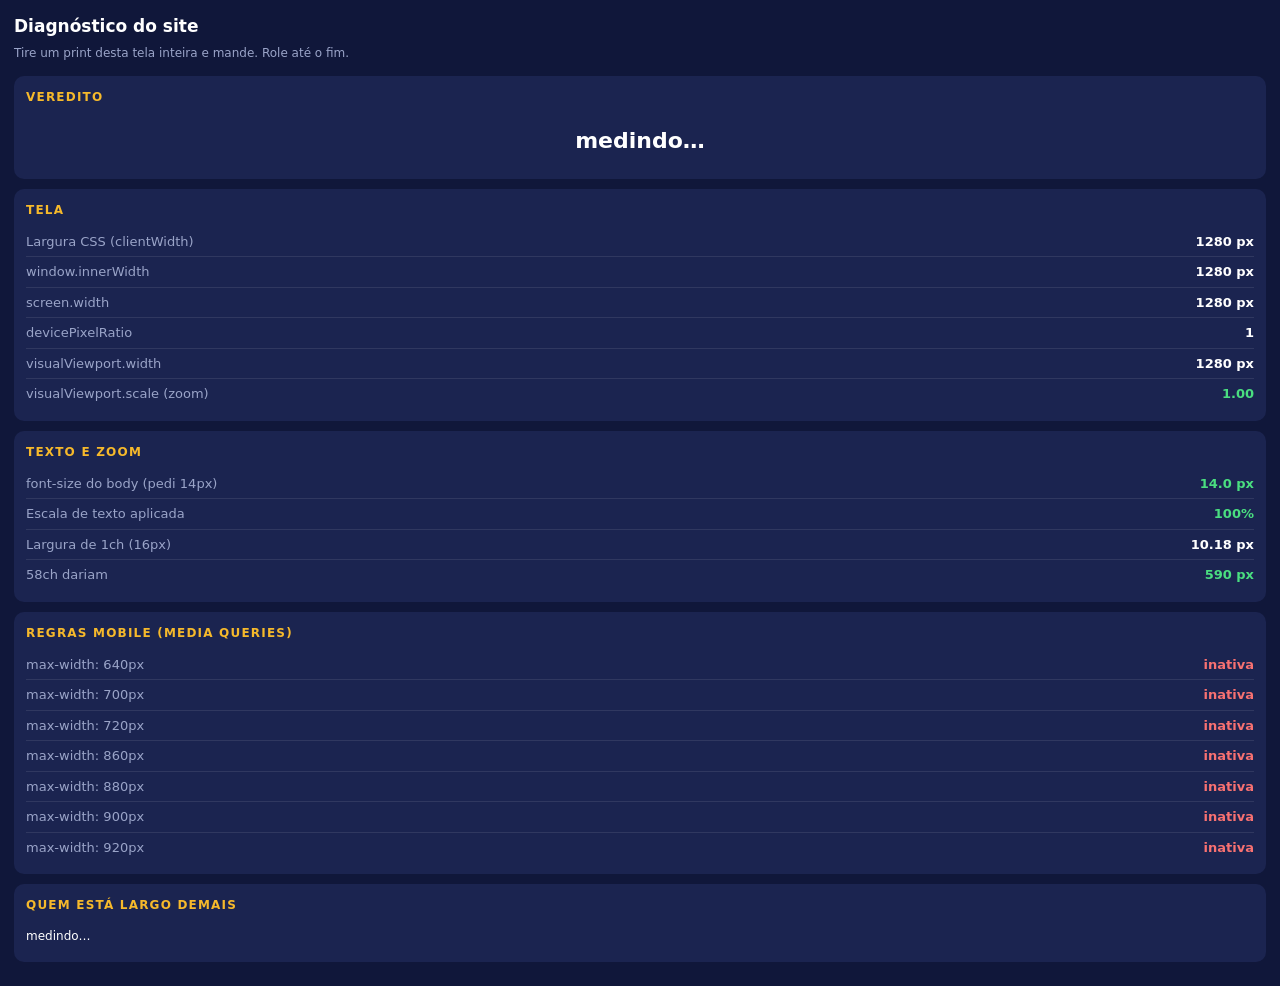
<file: diagnostico.html>
<!DOCTYPE html>
<html lang="pt-BR">
<head>
<meta charset="UTF-8">
<meta name="viewport" content="width=device-width, initial-scale=1.0">
<title>Diagnóstico — Morib</title>
<style>
  *{margin:0;padding:0;box-sizing:border-box}
  body{font:14px/1.5 system-ui,-apple-system,sans-serif;background:#10173a;color:#fff;padding:14px}
  h1{font-size:17px;margin-bottom:4px}
  .sub{font-size:12px;color:#9aa4c8;margin-bottom:14px}
  .card{background:#1b2450;border-radius:10px;padding:12px;margin-bottom:10px}
  .card h2{font-size:12px;letter-spacing:.1em;text-transform:uppercase;color:#f6b92b;margin-bottom:8px}
  .row{display:flex;justify-content:space-between;gap:10px;padding:5px 0;border-bottom:1px solid rgba(255,255,255,.09);font-size:13px}
  .row:last-child{border:0}
  .row span{color:#9aa4c8;flex:none}
  .row b{text-align:right;word-break:break-all}
  .ok{color:#4ade80}.bad{color:#f87171}.warn{color:#fbbf24}
  ul{list-style:none;font-size:12px}
  li{padding:5px 0;border-bottom:1px solid rgba(255,255,255,.09);word-break:break-all}
  li:last-child{border:0}
  .big{font-size:22px;font-weight:800;text-align:center;padding:10px 0}
</style>
</head>
<body>
<h1>Diagnóstico do site</h1>
<p class="sub">Tire um print desta tela inteira e mande. Role até o fim.</p>

<div class="card"><h2>Veredito</h2><div class="big" id="veredito">medindo…</div></div>
<div class="card"><h2>Tela</h2><div id="tela"></div></div>
<div class="card"><h2>Texto e zoom</h2><div id="texto"></div></div>
<div class="card"><h2>Regras mobile (media queries)</h2><div id="mq"></div></div>
<div class="card"><h2>Quem está largo demais</h2><ul id="culpados"><li>medindo…</li></ul></div>

<script>
(function(){
  var vw = document.documentElement.clientWidth;
  var body = document.body;

  function row(label, value, cls){
    return '<div class="row"><span>'+label+'</span><b class="'+(cls||'')+'">'+value+'</b></div>';
  }

  /* ---- 1. Tela ---- */
  document.getElementById('tela').innerHTML =
    row('Largura CSS (clientWidth)', vw+' px') +
    row('window.innerWidth', window.innerWidth+' px') +
    row('screen.width', screen.width+' px') +
    row('devicePixelRatio', window.devicePixelRatio) +
    row('visualViewport.width', window.visualViewport ? Math.round(visualViewport.width)+' px' : '—') +
    row('visualViewport.scale (zoom)', window.visualViewport ? visualViewport.scale.toFixed(2) : '—',
        (window.visualViewport && visualViewport.scale > 1.02) ? 'bad' : 'ok');

  /* ---- 2. Texto: revela a escala de fonte do sistema ---- */
  var probe = document.createElement('div');
  probe.style.cssText = 'position:absolute;left:-9999px;font-size:16px;width:10ch;font-family:system-ui';
  document.body.appendChild(probe);
  var chW = probe.getBoundingClientRect().width / 10;
  var bodyFS = parseFloat(getComputedStyle(body).fontSize);
  probe.remove();

  var escala = (bodyFS / 14 * 100);  // body foi definido em 14px neste arquivo
  document.getElementById('texto').innerHTML =
    row('font-size do body (pedi 14px)', bodyFS.toFixed(1)+' px', Math.abs(bodyFS-14)>0.6 ? 'bad':'ok') +
    row('Escala de texto aplicada', escala.toFixed(0)+'%', Math.abs(escala-100)>5 ? 'bad':'ok') +
    row('Largura de 1ch (16px)', chW.toFixed(2)+' px') +
    row('58ch dariam', Math.round(chW*58)+' px', (chW*58) > vw ? 'bad':'ok');

  /* ---- 3. Media queries que o site usa ---- */
  var mqs = [640, 700, 720, 860, 880, 900, 920];
  var html = '';
  mqs.forEach(function(w){
    var m = matchMedia('(max-width:'+w+'px)').matches;
    html += row('max-width: '+w+'px', m ? 'ATIVA' : 'inativa', m ? 'ok':'bad');
  });
  document.getElementById('mq').innerHTML = html;

  /* ---- 4. Culpados: mede a PÁGINA REAL num iframe ---- */
  var f = document.createElement('iframe');
  f.src = '/';
  f.style.cssText = 'position:absolute;left:-9999px;top:0;width:'+vw+'px;height:600px;border:0';
  document.body.appendChild(f);

  f.onload = function(){
    setTimeout(function(){
      try{
        var d = f.contentDocument, w = f.contentWindow;
        var fvw = d.documentElement.clientWidth;
        var out = [], maior = 0, maiorEl = '';

        var all = d.querySelectorAll('h1,h2,h3,p,div,section,ul,li,figure,a,b');
        for (var i=0;i<all.length;i++){
          var el = all[i];
          var cs = w.getComputedStyle(el);
          if (cs.position === 'fixed' || cs.position === 'absolute') continue;
          var r = el.getBoundingClientRect();
          if (r.width > fvw + 2){
            var nome = el.tagName.toLowerCase() + (el.className && typeof el.className === 'string' ? '.'+el.className.split(' ')[0] : '');
            var txt = (el.textContent||'').trim().slice(0,28);
            out.push('<li><b class="bad">'+Math.round(r.width)+'px</b> — '+nome+'<br><span style="color:#9aa4c8">'+txt+'</span></li>');
            if (r.width > maior){ maior = Math.round(r.width); maiorEl = nome; }
          }
        }

        var scrollW = d.documentElement.scrollWidth;
        document.getElementById('culpados').innerHTML =
          '<li>Viewport da página: <b>'+fvw+'px</b></li>' +
          '<li>Largura do conteúdo: <b class="'+(scrollW>fvw+2?'bad':'ok')+'">'+scrollW+'px</b></li>' +
          (out.length ? out.join('') : '<li class="ok">Nenhum elemento largo demais ✓</li>');

        var v = document.getElementById('veredito');
        if (out.length){
          v.innerHTML = '<span class="bad">CORTA</span><br><span style="font-size:13px;font-weight:400">'+maiorEl+' = '+maior+'px<br>(tela tem '+fvw+'px)</span>';
        } else if (window.visualViewport && visualViewport.scale > 1.02){
          v.innerHTML = '<span class="bad">ZOOM ATIVO</span><br><span style="font-size:13px;font-weight:400">a página está ampliada '+visualViewport.scale.toFixed(2)+'x</span>';
        } else if (Math.abs(escala-100) > 5){
          v.innerHTML = '<span class="warn">FONTE AMPLIADA</span><br><span style="font-size:13px;font-weight:400">escala de texto em '+escala.toFixed(0)+'%</span>';
        } else {
          v.innerHTML = '<span class="ok">TUDO CERTO</span><br><span style="font-size:13px;font-weight:400">nada corta neste aparelho</span>';
        }
        f.remove();
      }catch(e){
        document.getElementById('culpados').innerHTML = '<li class="bad">Não consegui medir: '+e.message+'</li>';
        document.getElementById('veredito').innerHTML = '<span class="warn">ver dados acima</span>';
      }
    }, 3500);
  };
})();
</script>
</body>
</html>
</file>
